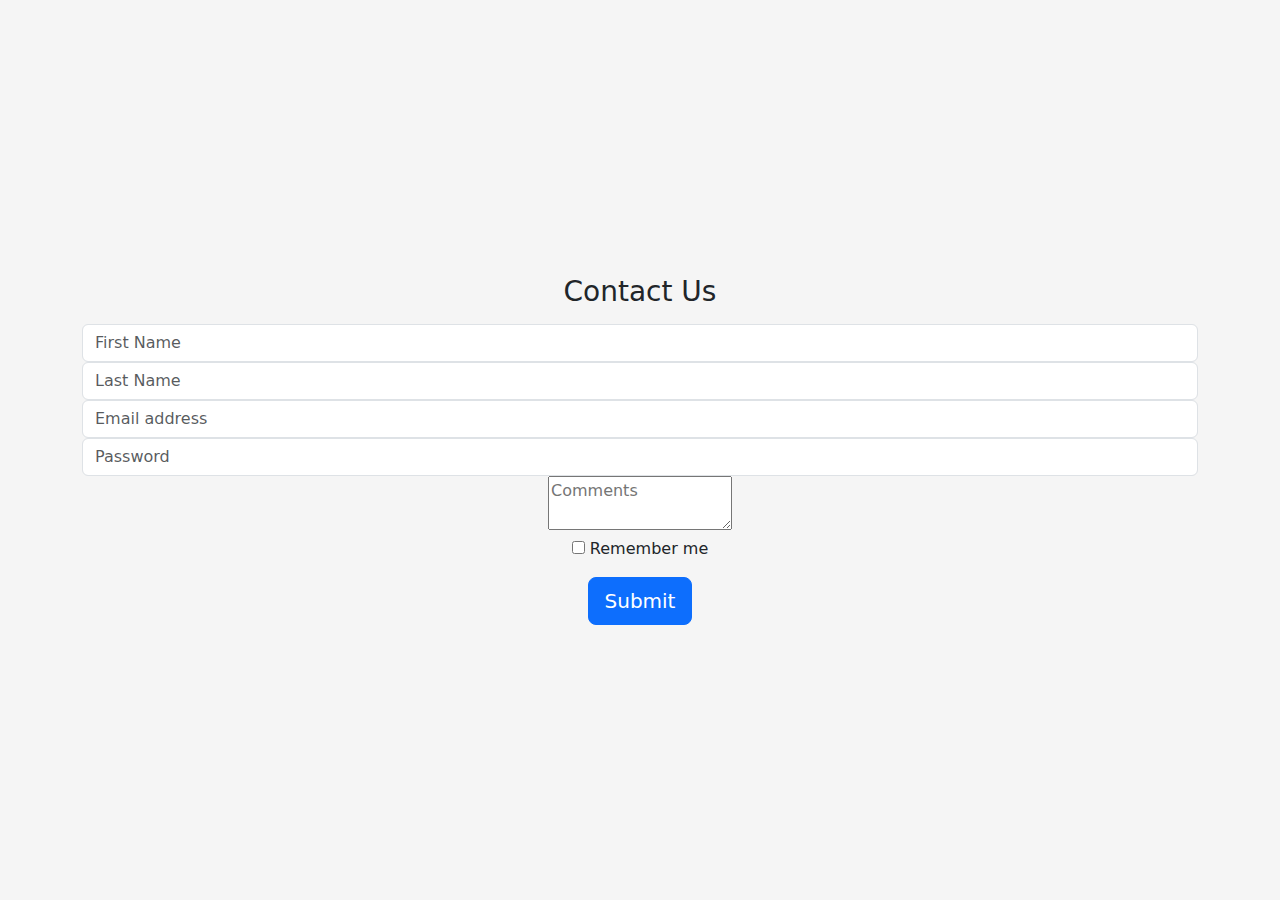
<file: contact_us.html>
<!DOCTYPE html>
<html lang="en">

<head>
    <meta charset="utf-8">
    <meta name="viewport" content="width=device-width, initial-scale=1, shrink-to-fit=no">
    <meta name="description" content="">
    <meta name="author" content="">
    <link rel="icon" href="/docs/4.0/assets/img/favicons/favicon.ico">

    <title>Contact Us Template for Bootstrap</title>
    <link href="https://cdn.jsdelivr.net/npm/bootstrap@5.3.1/dist/css/bootstrap.min.css" rel="stylesheet"
        integrity="sha384-4bw+/aepP/YC94hEpVNVgiZdgIC5+VKNBQNGCHeKRQN+PtmoHDEXuppvnDJzQIu9" crossorigin="anonymous">

    <link rel="canonical" href="https://getbootstrap.com/docs/4.0/examples/sign-in/">

    <!-- Bootstrap core CSS -->
    <link href="assets/bootstrap.min.css" rel="stylesheet">

    <!-- Custom styles for this template -->
    <link href="css/contactus.css" rel="stylesheet">
</head>

<body class="text-center">
    <div class="container">
        <div class="row">
            <div class="col-lg-12 text-center">
                <div class="row">
                    <div class="alert alert-success" role="alert" style="display: none;" id="successAlert">
                        <h4 class="alert-heading">Well done!</h4>
                        <p>You successfully submited in Contact Us Page</p>
                        <hr>
                    </div>
                    <form class="form-contactus" id="contactUsForm">
                        <h1 class="h3 mb-3 font-weight-normal">Contact Us</h1>
                        <input type="text" id="inputFirstName" class="form-control" placeholder="First Name" required>
                        <div class="alert alert-danger" style="display: none;" id="firstNameError">
                            <div>First Name is required.</div>
                        </div>
                        <input type="text" id="inputLastName" class="form-control" placeholder="Last Name" required>
                        <div class="alert alert-danger" style="display: none;" id="lastNameError">
                            <div>Last Name is required.</div>
                        </div>
                        <input type="email" id="inputEmail" class="form-control" placeholder="Email address" required>
                        <div class="alert alert-danger" style="display: none;" id="emailError">
                            <div>Email is required.</div>
                        </div>
                        <input type="password" id="inputPassword" class="form-control" placeholder="Password" required>
                        <div class="alert alert-danger" style="display: none;" id="passwordError">
                            <div>Password is required.</div>
                        </div>
                        <textarea name="message" class="feedback-input" placeholder="Comments"></textarea><br>
                        <div class="checkbox mb-3">
                            <label>
                                <input type="checkbox" value="remember-me"> Remember me
                            </label>
                        </div>
                        <button class="btn btn-lg btn-primary btn-block" id="submitFormButton"
                            type="button">Submit</button>
                    </form>
                </div>
            </div>
        </div>
    </div>

    <script src="https://cdn.jsdelivr.net/npm/bootstrap@5.3.1/dist/js/bootstrap.bundle.min.js"
        integrity="sha384-HwwvtgBNo3bZJJLYd8oVXjrBZt8cqVSpeBNS5n7C8IVInixGAoxmnlMuBnhbgrkm"
        crossorigin="anonymous"></script>
    <script>
        document.addEventListener('DOMContentLoaded', function () {
            const successAlert = document.getElementById('successAlert');
            const firstNameInput = document.getElementById('inputFirstName');
            const firstNameError = document.getElementById('firstNameError');
            const lastNameInput = document.getElementById('inputLastName');
            const lastNameError = document.getElementById('lastNameError');
            const emailInput = document.getElementById('inputEmail');
            const emailError = document.getElementById('emailError');
            const passwordInput = document.getElementById('inputPassword');
            const passwordError = document.getElementById('passwordError');
            const submitFormButton = document.getElementById('submitFormButton');

            submitFormButton.addEventListener('click', function () {
                const firstName = firstNameInput.value;
                const lastName = lastNameInput.value;
                const email = emailInput.value;
                const password = passwordInput.value;

                firstNameError.style.display = 'none';
                lastNameError.style.display = 'none';
                emailError.style.display = 'none';
                passwordError.style.display = 'none';
                successAlert.style.display = 'none';

                let isValid = true;

                if (!firstName) {
                    firstNameError.style.display = 'block';
                    isValid = false;
                }

                if (!lastName) {
                    lastNameError.style.display = 'block';
                    isValid = false;
                }

                if (!email) {
                    emailError.style.display = 'block';
                    isValid = false;
                }

                if (!password) {
                    passwordError.style.display = 'block';
                    isValid = false;
                }

                if (isValid) {
                    successAlert.style.display = 'block';

                    setTimeout(function () {
                        successAlert.style.display = 'none';
                    }, 10000); // Duration in milliseconds (10 seconds)
                }
            });
        });
    </script>

</body>

</html>
</file>
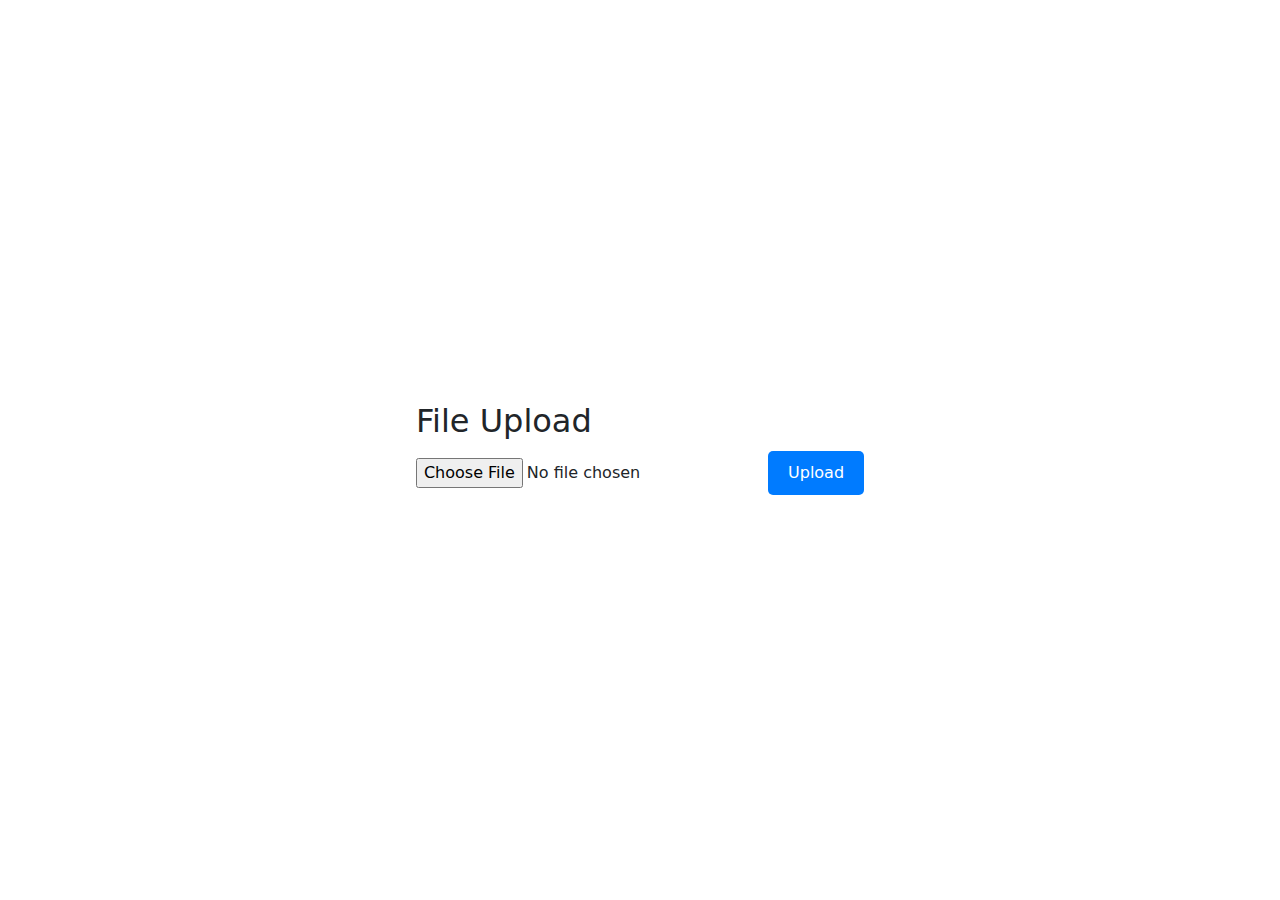
<file: file_upload.html>
<!DOCTYPE html>
<html lang="en">

<head>
    <meta charset="utf-8">
    <meta name="viewport" content="width=device-width, initial-scale=1">
    <title>File Upload</title>
    <link href="https://cdn.jsdelivr.net/npm/bootstrap@5.3.1/dist/css/bootstrap.min.css" rel="stylesheet">
    <link href="css/fileupload.css" rel="stylesheet">
</head>

<body>
    <div class="container">
        <div>
            <h2>File Upload</h2>
            <input type="file" id="fileInput" />
            <button id="uploadButton">Upload</button>
            <p id="uploadStatus" style="display: none;"></p>
        </div>
    </div>

    <script>
        document.addEventListener('DOMContentLoaded', function () {
            const fileInput = document.getElementById('fileInput');
            const uploadButton = document.getElementById('uploadButton');
            const uploadStatus = document.getElementById('uploadStatus');

            uploadButton.addEventListener('click', function () {
                const selectedFile = fileInput.files[0];

                if (selectedFile) {
                    // Simulate file upload process
                    uploadStatus.style.display = 'block';
                    uploadStatus.textContent = 'Uploading file...';

                    setTimeout(function () {
                        uploadStatus.textContent = 'File uploaded successfully!';
                    }, 2000); // Simulating a 2-second upload process
                } else {
                    uploadStatus.style.display = 'none';
                }
            });
        });
    </script>
</body>

</html>
</file>
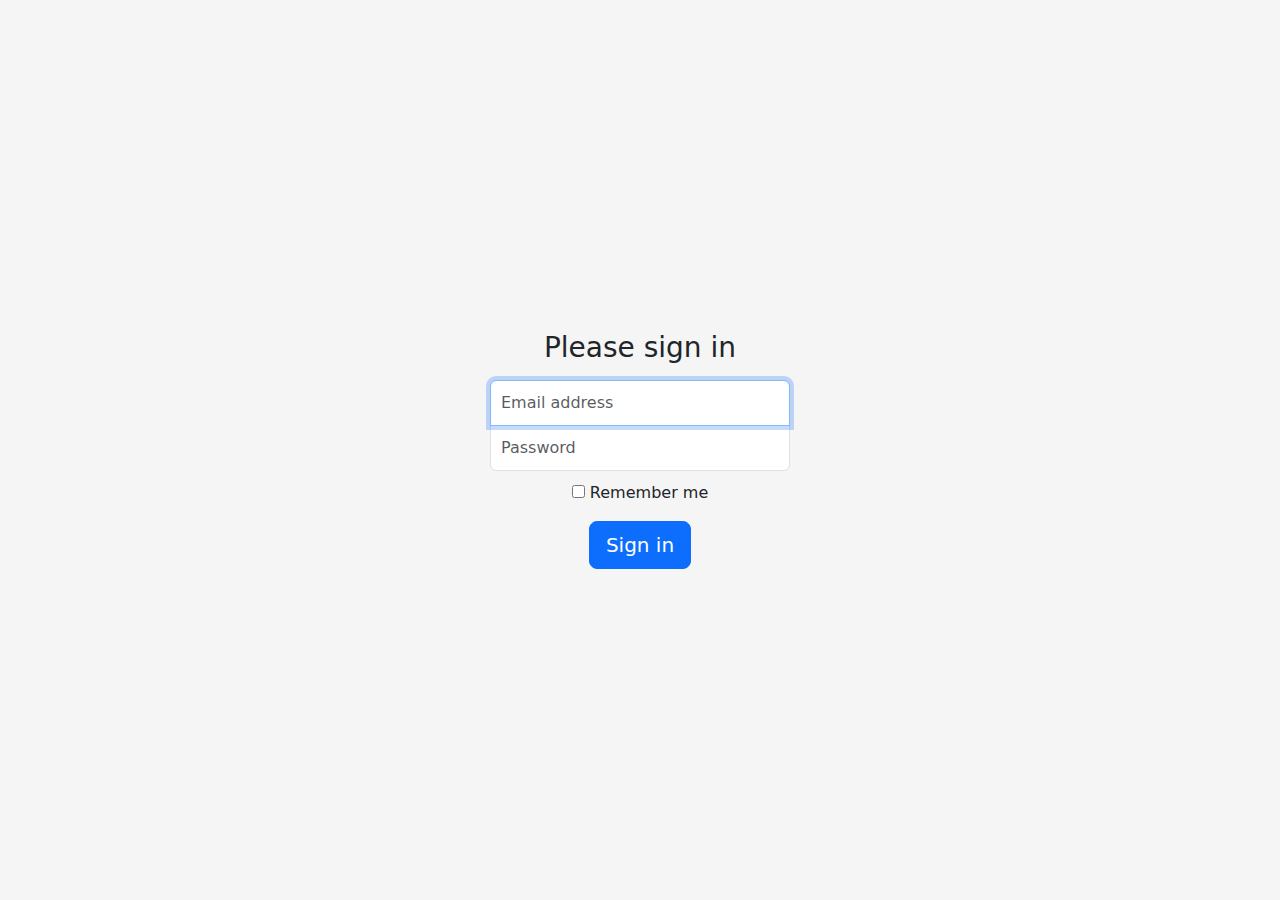
<file: login.html>
<!DOCTYPE html>
<html lang="en">

<head>
    <meta charset="utf-8">
    <meta name="viewport" content="width=device-width, initial-scale=1, shrink-to-fit=no">
    <meta name="description" content="">
    <meta name="author" content="">
    <link rel="icon" href="/docs/4.0/assets/img/favicons/favicon.ico">

    <title>Signin Template for Bootstrap</title>
    <link href="https://cdn.jsdelivr.net/npm/bootstrap@5.3.1/dist/css/bootstrap.min.css" rel="stylesheet"
        integrity="sha384-4bw+/aepP/YC94hEpVNVgiZdgIC5+VKNBQNGCHeKRQN+PtmoHDEXuppvnDJzQIu9" crossorigin="anonymous">

    <link rel="canonical" href="https://getbootstrap.com/docs/4.0/examples/sign-in/">

    <!-- Bootstrap core CSS -->
    <link href="assets/bootstrap.min.css" rel="stylesheet">

    <!-- Custom styles for this template -->
    <link href="css/signin.css" rel="stylesheet">
</head>

<body class="text-center">
    <div class="container">
        <div class="row">
            <div class="col-lg-12 text-center">
                <div class="row">
                    <div class="alert alert-success" role="alert" style="display: none;" id="successAlert">
                        <h4 class="alert-heading">Well done!</h4>
                        <p>You successfully logged in</p>
                        <hr>
                    </div>
                    <form class="form-signin" id="loginForm">
                        <h1 class="h3 mb-3 font-weight-normal">Please sign in</h1>
                        <input type="email" id="inputEmail" class="form-control" placeholder="Email address" required
                            autofocus>
                        <div class="alert alert-danger" style="display: none;" id="emailError">
                            Email is required.
                        </div>
                        <div class="alert alert-danger" style="display: none;" id="invalidEmailError">
                            Invalid email format.
                        </div>

                        <input type="password" id="inputPassword" class="form-control" placeholder="Password" required>
                        <div class="alert alert-danger" style="display: none;" id="passwordError">
                            Password is required.
                        </div>

                        <div class="checkbox mb-3">
                            <label>
                                <input type="checkbox" value="remember-me"> Remember me
                            </label>
                        </div>

                        <button class="btn btn-lg btn-primary btn-block" id="signInButton" type="button">Sign
                            in</button>
                    </form>

                    <script>
                        document.addEventListener('DOMContentLoaded', function () {
                            const signInButton = document.getElementById('signInButton');
                            const emailInput = document.getElementById('inputEmail');
                            const invalidEmailError = document.getElementById('invalidEmailError');
                            const emailError = document.getElementById('emailError');
                            const passwordInput = document.getElementById('inputPassword');
                            const passwordError = document.getElementById('passwordError');
                            const successAlert = document.getElementById('successAlert');
                            const loginForm = document.getElementById('loginForm');

                            signInButton.addEventListener('click', function () {
                                invalidEmailError.style.display = 'none';
                                emailError.style.display = 'none';
                                passwordError.style.display = 'none';
                                successAlert.style.display = 'none';

                                const email = emailInput.value;
                                const password = passwordInput.value;

                                let isValid = true;

                                if (!email) {
                                    emailError.style.display = 'block';
                                    isValid = false;
                                } else if (!validateEmail(email)) {
                                    invalidEmailError.style.display = 'block';
                                    isValid = false;
                                }

                                if (!password) {
                                    passwordError.style.display = 'block';
                                    isValid = false;
                                }

                                if (isValid) {
                                    successAlert.style.display = 'block';

                                    setTimeout(function () {
                                        successAlert.style.display = 'none';
                                    }, 10000); // Duration in milliseconds (10 seconds)
                                }
                            });

                            function validateEmail(email) {
                                const re = /^[^\s@]+@[^\s@]+\.[^\s@]+$/;
                                return re.test(email);
                            }
                        });
                    </script>

                    <script src="https://cdn.jsdelivr.net/npm/bootstrap@5.3.1/dist/js/bootstrap.bundle.min.js"
                        integrity="sha384-HwwvtgBNo3bZJJLYd8oVXjrBZt8cqVSpeBNS5n7C8IVInixGAoxmnlMuBnhbgrkm"
                        crossorigin="anonymous"></script>
</body>

</html>
</file>
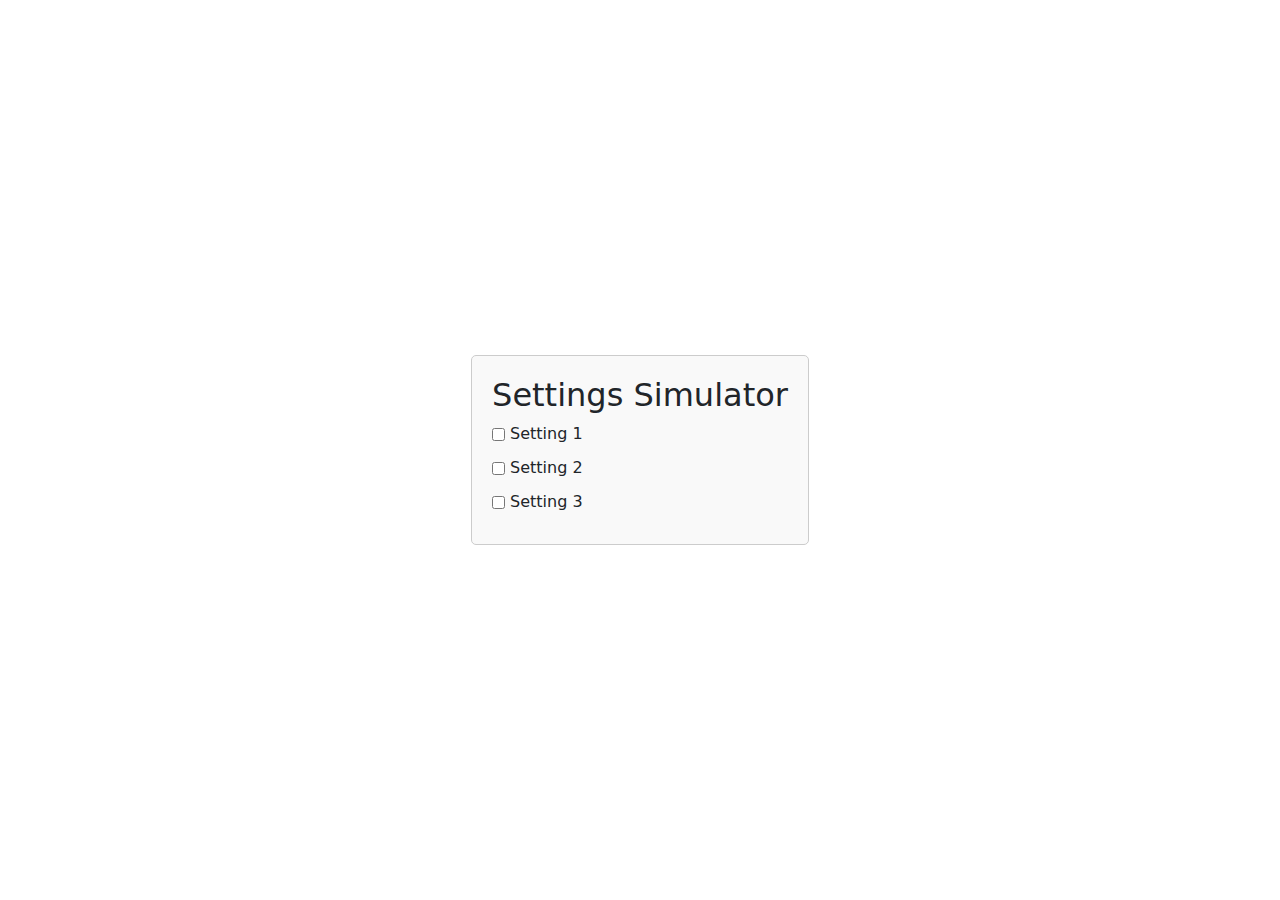
<file: settings-simulator.html>
<!DOCTYPE html>
<html>

<head>
    <title>Settings Simulator</title>
    <link href="https://cdn.jsdelivr.net/npm/bootstrap@5.3.1/dist/css/bootstrap.min.css" rel="stylesheet">
    <link href="css/settingssimulator.css" rel="stylesheet">
</head>

<body>
    <div class="container">
        <div class="settings-container">
            <h2>Settings Simulator</h2>
            <div class="setting-list" id="settingList">
                <!-- Settings will be added dynamically here -->
            </div>
        </div>
    </div>

    <script>
        document.addEventListener('DOMContentLoaded', function () {
            const settingList = document.getElementById('settingList');

            const settings = [
                { name: 'Setting 1', isEnabled: false },
                { name: 'Setting 2', isEnabled: false },
                { name: 'Setting 3', isEnabled: false }
                // Add more settings here
            ];

            settings.forEach(setting => {
                const settingItem = document.createElement('div');
                settingItem.className = 'setting-item';

                const label = document.createElement('label');
                const checkbox = document.createElement('input');
                checkbox.type = 'checkbox';
                checkbox.checked = setting.isEnabled;
                checkbox.addEventListener('change', function () {
                    toggleSetting(setting);
                });

                const textNode = document.createTextNode(setting.name);

                label.appendChild(checkbox);
                label.appendChild(textNode);
                settingItem.appendChild(label);
                settingList.appendChild(settingItem);
            });

            function toggleSetting(setting) {
                setting.isEnabled = !setting.isEnabled;
            }
        });
    </script>
</body>

</html>
</file>
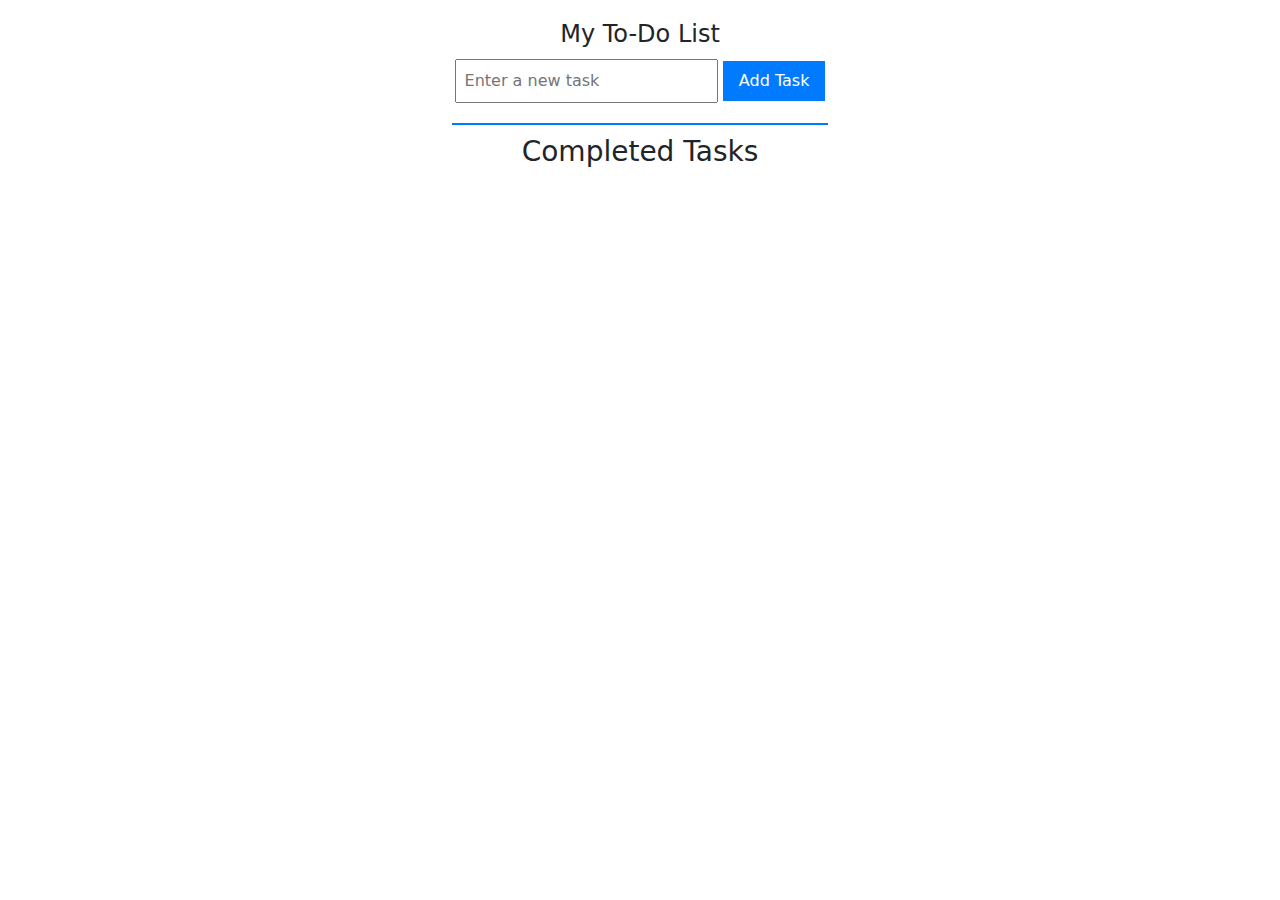
<file: todo_list.html>
<!DOCTYPE html>
<html>

<head>
    <title>Todo App</title>
    <link href="https://cdn.jsdelivr.net/npm/bootstrap@5.3.1/dist/css/bootstrap.min.css" rel="stylesheet">
    <link href="css/todolist.css" rel="stylesheet">
</head>

<body>
    <div class="container">
        <h2>My To-Do List</h2>
        <input type="text" id="newTask" placeholder="Enter a new task">
        <button id="addTask">Add Task</button>
        <div class="task-list">
            <ul id="tasks"></ul>
        </div>

        <div class="completed-tasks">
            <h3>Completed Tasks</h3>
            <div class="task-list">
                <ul id="completedTasks"></ul>
            </div>
        </div>
    </div>

    <script>
        document.addEventListener('DOMContentLoaded', function () {
            const newTaskInput = document.getElementById('newTask');
            const addTaskButton = document.getElementById('addTask');
            const tasksList = document.getElementById('tasks');
            const completedTasksList = document.getElementById('completedTasks');

            const tasks = [];
            const completedTasks = [];

            addTaskButton.addEventListener('click', function () {
                const newTask = newTaskInput.value.trim();
                if (newTask !== '') {
                    tasks.push(newTask);
                    newTaskInput.value = '';
                    renderTasks();
                }
            });

            function renderTasks() {
                tasksList.innerHTML = '';
                tasks.forEach((task, index) => {
                    const taskItem = document.createElement('li');
                    taskItem.textContent = task;

                    const completeButton = document.createElement('button');
                    completeButton.textContent = 'Complete';
                    completeButton.addEventListener('click', function () {
                        completeTask(index);
                    });

                    taskItem.appendChild(completeButton);
                    tasksList.appendChild(taskItem);
                });

                completedTasksList.innerHTML = '';
                completedTasks.forEach((task, index) => {
                    const taskItem = document.createElement('li');
                    taskItem.textContent = task;

                    const removeButton = document.createElement('button');
                    removeButton.textContent = 'Remove';
                    removeButton.addEventListener('click', function () {
                        removeCompletedTask(index);
                    });

                    taskItem.appendChild(removeButton);
                    completedTasksList.appendChild(taskItem);
                });
            }

            function completeTask(index) {
                const completedTask = tasks.splice(index, 1);
                completedTasks.push(completedTask[0]);
                renderTasks();
            }

            function removeCompletedTask(index) {
                completedTasks.splice(index, 1);
                renderTasks();
            }
        });
    </script>
</body>

</html>
</file>
<file: css/contactus.css>
html,
body {
  height: 100%;
}

body {
  display: -ms-flexbox;
  display: -webkit-box;
  display: flex;
  -ms-flex-align: center;
  -ms-flex-pack: center;
  -webkit-box-align: center;
  align-items: center;
  -webkit-box-pack: center;
  justify-content: center;
  padding-top: 40px;
  padding-bottom: 40px;
  background-color: #f5f5f5;
}

.form-signin {
  width: 100%;
  max-width: 330px;
  padding: 15px;
  margin: 0 auto;
}
.form-signin .checkbox {
  font-weight: 400;
}
.form-signin .form-control {
  position: relative;
  box-sizing: border-box;
  height: auto;
  padding: 10px;
  font-size: 16px;
}
.form-signin .form-control:focus {
  z-index: 2;
}
.form-signin input[type="email"] {
  margin-bottom: -1px;
  border-bottom-right-radius: 0;
  border-bottom-left-radius: 0;
}
.form-signin input[type="password"] {
  margin-bottom: 10px;
  border-top-left-radius: 0;
  border-top-right-radius: 0;
}
</file>
<file: css/fileupload.css>
.container {
    display: flex;
    justify-content: center;
    align-items: center;
    height: 100vh;
  }
  
  .upload-container {
    background-color: #f9f9f9;
    border: 1px solid #ccc;
    border-radius: 5px;
    padding: 20px;
    box-shadow: 0px 2px 4px rgba(0, 0, 0, 0.1);
    text-align: center;
  }
  
  h2 {
    margin-bottom: 10px;
  }
  
  input[type="file"] {
    margin-bottom: 10px;
  }
  
  button {
    padding: 10px 20px;
    background-color: #007bff;
    color: #fff;
    border: none;
    border-radius: 5px;
    cursor: pointer;
  }
  
  button:hover {
    background-color: #0056b3;
  }
  
  p {
    margin-top: 10px;
    font-weight: bold;
  }
</file>
<file: css/signin.css>
html,
body {
  height: 100%;
}

body {
  display: -ms-flexbox;
  display: -webkit-box;
  display: flex;
  -ms-flex-align: center;
  -ms-flex-pack: center;
  -webkit-box-align: center;
  align-items: center;
  -webkit-box-pack: center;
  justify-content: center;
  padding-top: 40px;
  padding-bottom: 40px;
  background-color: #f5f5f5;
}

.form-signin {
  width: 100%;
  max-width: 330px;
  padding: 15px;
  margin: 0 auto;
}
.form-signin .checkbox {
  font-weight: 400;
}
.form-signin .form-control {
  position: relative;
  box-sizing: border-box;
  height: auto;
  padding: 10px;
  font-size: 16px;
}
.form-signin .form-control:focus {
  z-index: 2;
}
.form-signin input[type="email"] {
  margin-bottom: -1px;
  border-bottom-right-radius: 0;
  border-bottom-left-radius: 0;
}
.form-signin input[type="password"] {
  margin-bottom: 10px;
  border-top-left-radius: 0;
  border-top-right-radius: 0;
}
</file>
<file: css/settingssimulator.css>
.container {
    display: flex;
    justify-content: center;
    align-items: center;
    height: 100vh;
  }
  
  .settings-container {
    max-width: 400px;
    padding: 20px;
    border: 1px solid #ccc;
    border-radius: 5px;
    background-color: #f9f9f9;
  }
  
  .setting-item {
    margin-bottom: 10px;
  }
  
  .setting-item label {
    display: flex;
    align-items: center;
  }
  
  .setting-item input[type="checkbox"] {
    margin-right: 5px;
  }
</file>
<file: css/todolist.css>
.container {
    margin: 20px auto;
    max-width: 400px;
    text-align: center;
  }
  
  h2 {
    font-size: 24px;
    margin-bottom: 10px;
  }
  
  input[type="text"] {
    width: 70%;
    padding: 8px;
  }
  
  button {
    padding: 8px 16px;
    background-color: #007bff;
    color: white;
    border: none;
    cursor: pointer;
    transition: background-color 0.3s ease;
  }
  
  button:hover {
    background-color: #0056b3;
  }
  
  .task {
    display: flex;
    align-items: center;
    justify-content: space-between;
    padding: 10px 0;
    border-bottom: 1px solid #ccc;
  }
  
  .task button {
    background-color: #ff6347;
    transition: background-color 0.3s ease;
  }
  
  .task button:hover {
    background-color: #d63a13;
  }
  
  .completed-tasks {
    margin-top: 20px;
    border-top: 2px solid #007bff;
    padding-top: 10px;
  }
</file>
